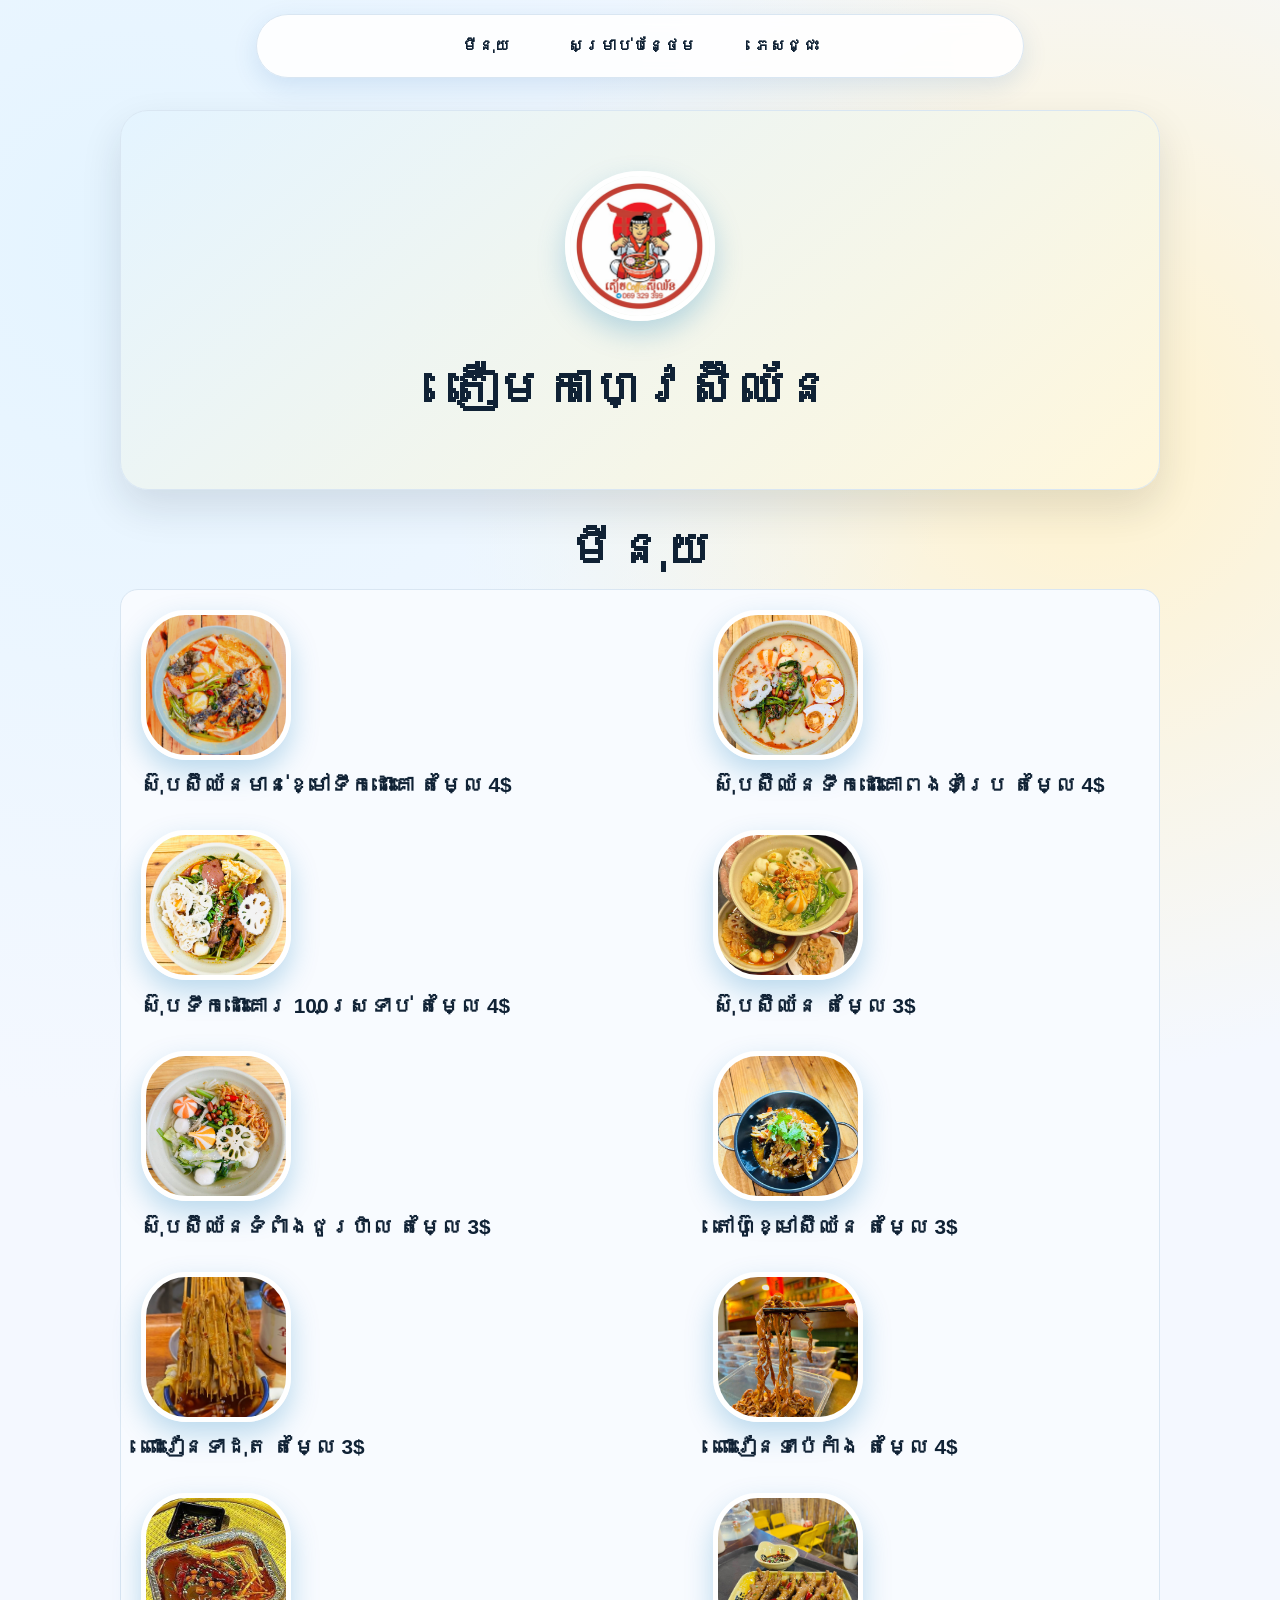
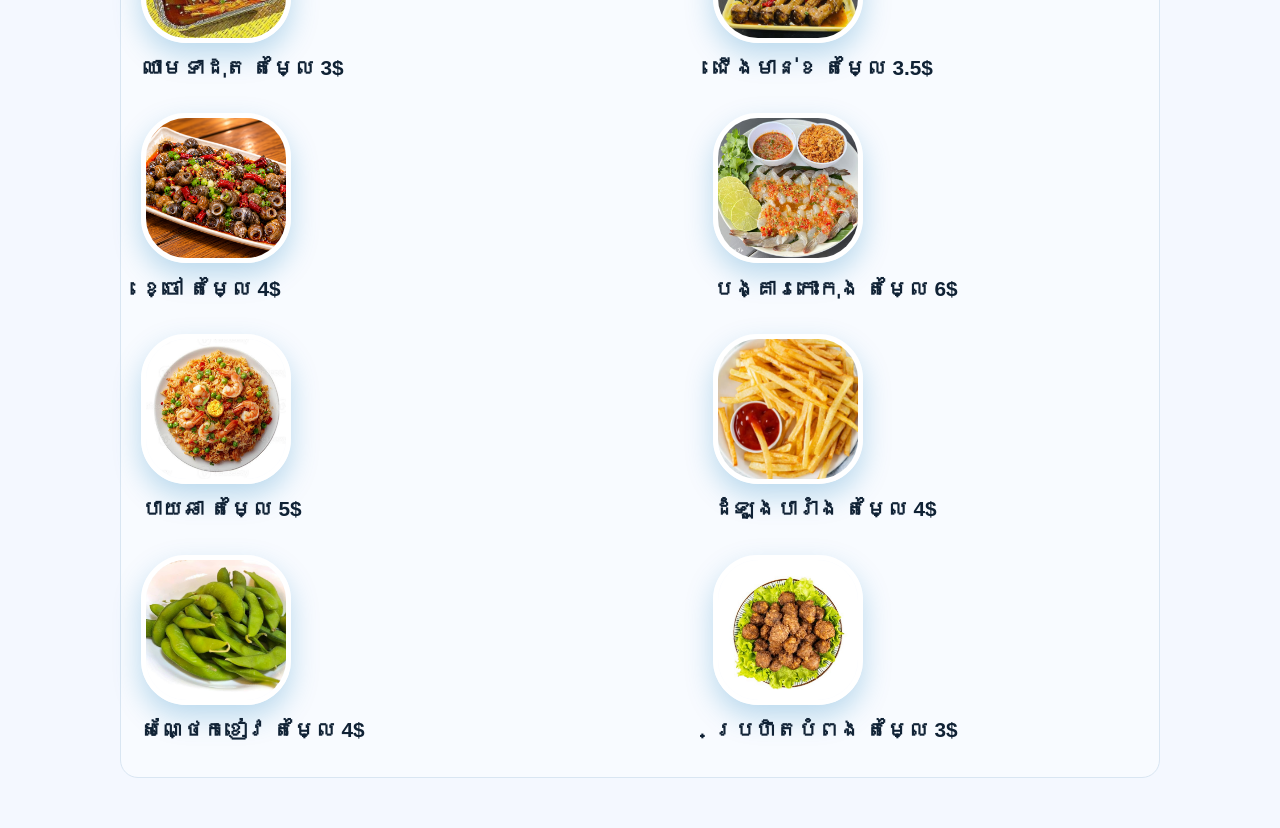
<file: index.html>
<!DOCTYPE html>
<html lang="en">
<head>
    <meta charset="UTF-8">
    <meta name="viewport" content="width=device-width, initial-scale=1.0">
    <title>MENU</title>
    <link rel="stylesheet" href="./index.css" />
    <link rel="preconnect" href="https://fonts.googleapis.com" />
    <link rel="preconnect" href="https://fonts.gstatic.com" crossorigin />
</head>
<body>
    <!-- Navber -->
    <nav class="navbar">
      <a href="./index.html">មីនុយ</a>
      <a href="./add.html">សម្រាប់បន្ថែម</a>
      <a href="./drink.html">ភេសជ្ជះ</a>
    </nav>
    <!-- Main -->
    <main>
        <section id="profile" class="hero">
            <img src="./img/add/logo.JPG" alt="Home" class="profile-img"/>
            <h1>តឿមកាហ្វេស៊ីឈ័ន</h1>
        </section>
        <div>
             <h1 align="center">មីនុយ</h1>
            <div id="food" class="panel">
               
                <div class="food_info">
                    <img src="./img/food/1.JPG" alt="Home" class="profile-img"/>
                    <h3>ស៊ុបស៊ីឈ័នមាន់ខ្មៅទឹកដោះគោ តម្លៃ 4$</h3>
                </div>
                <div class="food_info">
                    <img src="./img/food/2.JPG" alt="Home" class="profile-img"/>
                    <h3>ស៊ុបស៊ីឈ័នទឹកដោះគោពងទាប្រៃ តម្លៃ 4$</h3>
                </div>
                <div class="food_info">
                    <img src="./img/food/cow.jpg" alt="Home" class="profile-img"/>
                    <h3>ស៊ុបទឹកដោះគោរ 100ស្រទាប់ តម្លៃ 4$</h3>
                </div>
                <div class="food_info">
                    <img src="./img/food/sichhuan.JPG" alt="Home" class="profile-img"/>
                    <h3>ស៊ុបស៊ីឈ័ន តម្លៃ 3$</h3>
                </div>
                <div class="food_info">
                    <img src="./img/food/4.JPG" alt="Home" class="profile-img"/>
                    <h3>ស៊ុបស៊ីឈ័នទំពាំងជូរហិល តម្លៃ 3$</h3>
                </div>
                <div class="food_info">
                    <img src="./img/food/5+.JPG" alt="Home" class="profile-img"/>
                    <h3>តៅហ៊ូខ្មៅស៊ីឈ័ន តម្លៃ 3$</h3>
                </div>
                <div class="food_info">
                    <img src="./img/food/៦.JPG" alt="Home" class="profile-img"/>
                    <h3>ពោះវៀនទាដុត តម្លៃ 3$</h3>
                </div>
                <div class="food_info">
                    <img src="./img/food/7.JPG" alt="Home" class="profile-img"/>
                    <h3>ពោះវៀនទាប៉េកាំង តម្លៃ 4$</h3>
                </div>
                <div class="food_info">
                    <img src="./img/food/8.JPG" alt="Home" class="profile-img"/>
                    <h3>ឈាមទាដុត តម្លៃ 3$</h3>
                </div>
                <div class="food_info">
                    <img src="./img/food/foot.JPG" alt="Home" class="profile-img"/>
                    <h3>ជើងមាន់ខ តម្លៃ 3.5$</h3>
                </div>
                <div class="food_info">
                    <img src="./img/food/IMG_6782.PNG" alt="Home" class="profile-img"/>
                    <h3>ខ្ចៅ តម្លៃ 4$</h3>
                </div>
                <div class="food_info">
                    <img src="./img/food/chrimp.jpg" alt="Home" class="profile-img"/>
                    <h3>បង្គារកោះកុង តម្លៃ 6$</h3>
                </div>
                <div class="food_info">
                    <img src="./img/food/fried_rice.jpg" alt="Home" class="profile-img"/>
                    <h3>បាយឆា តម្លៃ 5$</h3>
                </div>
                <div class="food_info">
                    <img src="./img/food/potato.jpg" alt="Home" class="profile-img"/>
                    <h3>ដំឡូងបារាំង តម្លៃ 4$</h3>
                </div>
                <div class="food_info">
                    <img src="./img/food/Green bean.jpg" alt="Home" class="profile-img"/>
                    <h3>សណ្ថែកខៀវ តម្លៃ 4$</h3>
                </div>
                <div class="food_info">
                    <img src="./img/food/fry_meatball.jpg" alt="Home" class="profile-img"/>
                    <h3>ប្រហិតបំពង តម្លៃ 3$</h3>
                </div>
                
                
            </div>
        </div>
    </main>
</body>
</html>
</file>
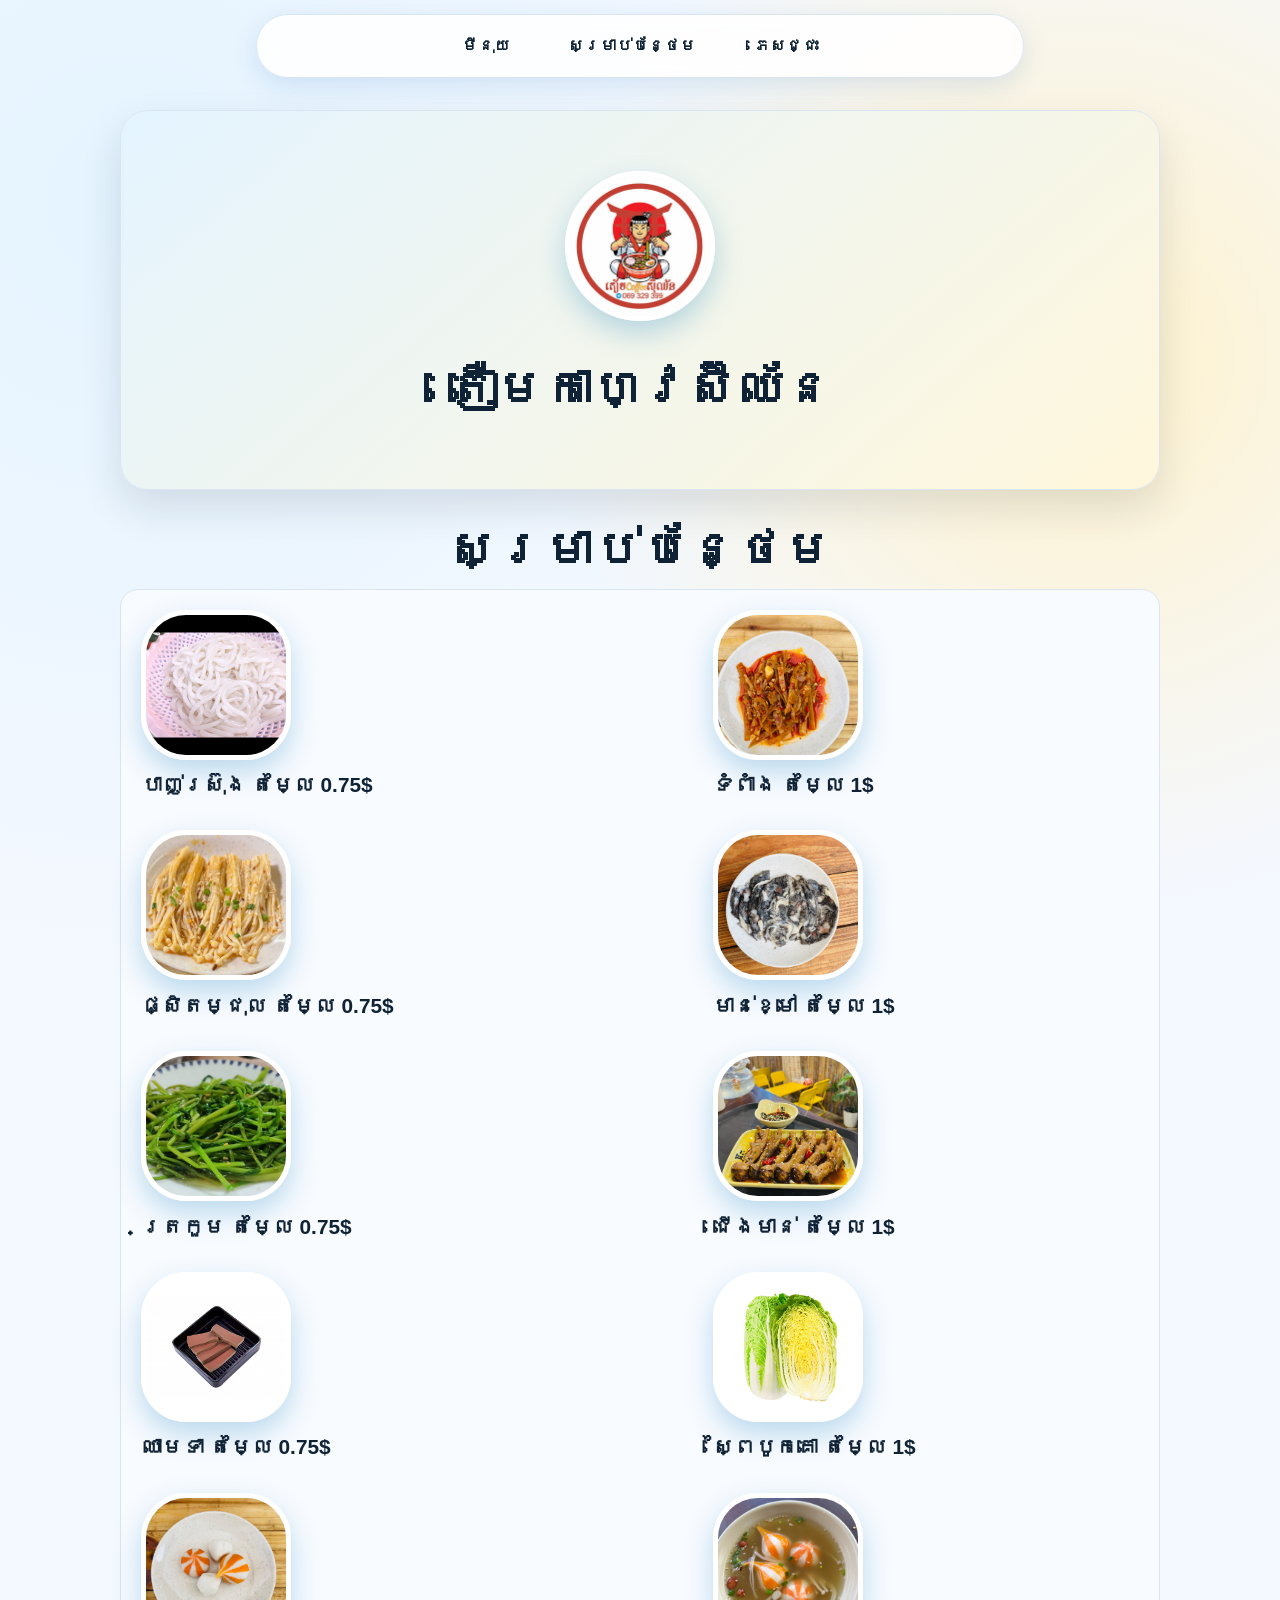
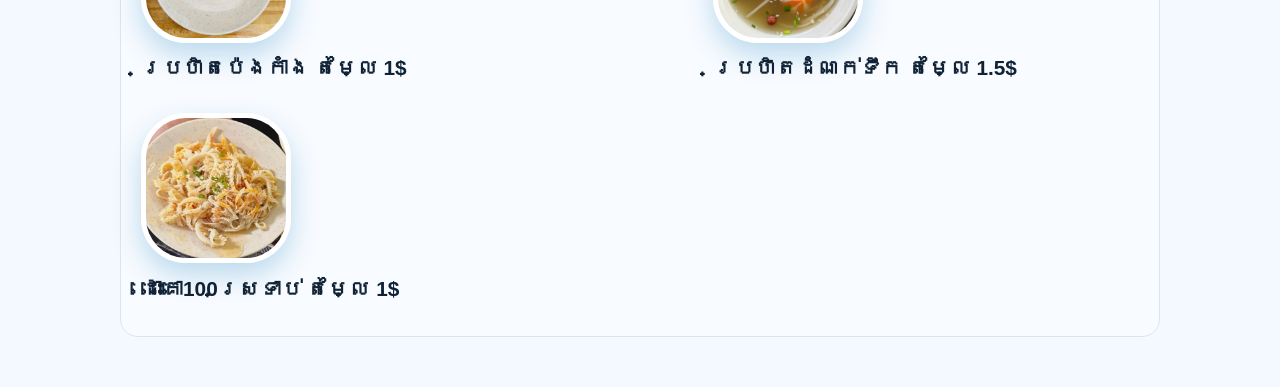
<file: add.html>
<!DOCTYPE html>
<html lang="en">
<head>
    <meta charset="UTF-8">
    <meta name="viewport" content="width=device-width, initial-scale=1.0">
    <title>MENU</title>
    <link rel="stylesheet" href="./add.css" />
    <link rel="preconnect" href="https://fonts.googleapis.com" />
    <link rel="preconnect" href="https://fonts.gstatic.com" crossorigin />
</head>
<body>
    <!-- Navber -->
    <nav class="navbar">
      <a href="./index.html">មីនុយ</a>
      <a href="./add.html">សម្រាប់បន្ថែម</a>
      <a href="./drink.html">ភេសជ្ជះ</a>
    </nav>
    <!-- Main -->
    <main>
        <section id="profile" class="hero">
            <img src="./img/add/logo.JPG" alt="Home" class="profile-img"/>
            <h1>តឿមកាហ្វេស៊ីឈ័ន</h1>
        </section>
        <!-- add -->
         <div >
            <h1 align="center">សម្រាប់បន្ថែម</h1>
            <div id="add" class="panel">
                <div class="add_info">
                <img src="./img/add/បាញ់ស្រ៊ុង.jpg" alt="Home" class="profile-img"/>
                <h3>បាញ់ស្រ៊ុង តម្លៃ 0.75$</h3>
            </div>
            <div class="add_info">
                <img src="./img/add/IMG_0312.JPG" alt="Home" class="profile-img"/>
                <h3>ទំពាំង តម្លៃ 1$</h3>
            </div>
            <div class="add_info">
                <img src="./img/add/IMG_0313.JPG" alt="Home" class="profile-img"/>
                <h3>ផ្សិតម្ជុល តម្លៃ 0.75$</h3>
            </div>
            <div class="add_info">
                <img src="./img/add/IMG_0318.jpg" alt="Home" class="profile-img"/>
                <h3>មាន់ខ្មៅ តម្លៃ 1$</h3>
            </div>
            <div class="add_info">
                <img src="./img/add/ត្រកួន.jpg" alt="Home" class="profile-img"/>
                <h3>ត្រកួម តម្លៃ 0.75$</h3>
            </div>
            <div class="add_info">
                <img src="./img/food/foot.JPG" alt="Home" class="profile-img"/>
                <h3>ជើងមាន់ តម្លៃ 1$</h3>
            </div>
            <div class="add_info">
                <img src="./img/add/31 ឈាមទា ផាក់ឡូវ-20221012113914-530x530.jpg" alt="Home" class="profile-img"/>
                <h3>ឈាមទា តម្លៃ 0.75$</h3>
            </div>
            <div class="add_info">
                <img src="./img/add/ស្ពៃបូកគោ.jpg" alt="Home" class="profile-img"/>
                <h3>ស្ពៃបូកគោ តម្លៃ 1$</h3>
            </div>
            <div class="add_info">
                <img src="./img/add/IMG_0311.JPG" alt="Home" class="profile-img"/>
                <h3>ប្រហិតប៉េងកាំង តម្លៃ 1$</h3>
            </div>
            <div class="add_info">
                <img src="./img/add/IMG_0319.JPG" alt="Home" class="profile-img"/>
                <h3>ប្រហិតដំណក់ទឹក តម្លៃ 1.5$</h3>
            </div>
            <div class="add_info">
                <img src="./img/add/IMG_0317.JPG" alt="Home" class="profile-img"/>
                <h3>ដោះគោ100ស្រទាប់ តម្លៃ 1$</h3>
            </div>
            </div>
        </div>
        
    </main>

</body>
</html>
</file>
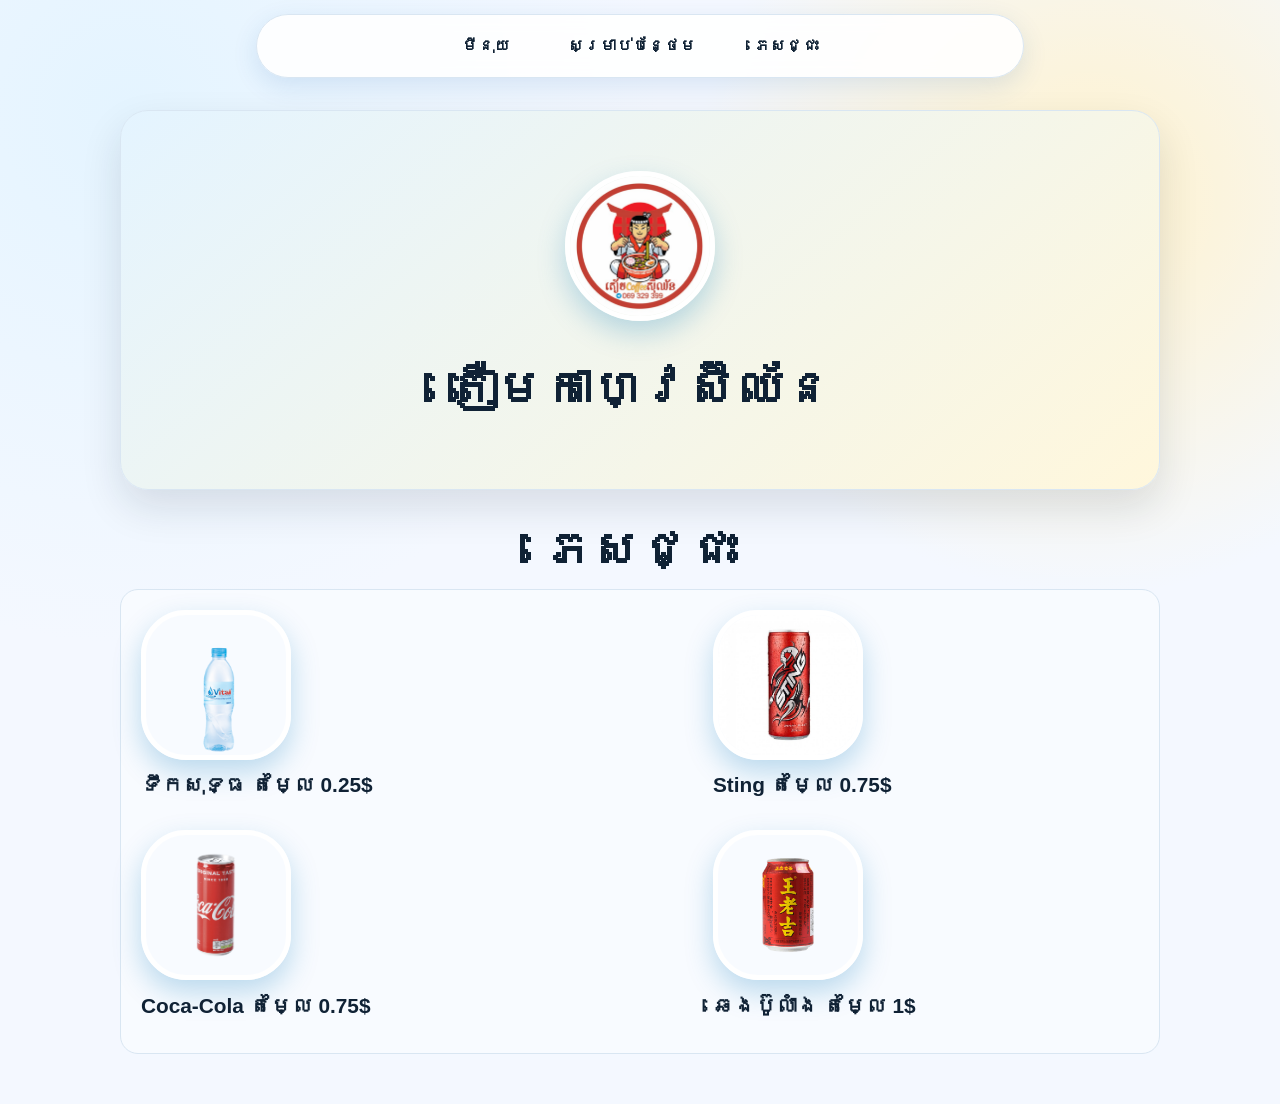
<file: drink.html>
<!DOCTYPE html>
<html lang="en">
<head>
    <meta charset="UTF-8">
    <meta name="viewport" content="width=device-width, initial-scale=1.0">
    <title>MENU</title>
    <link rel="stylesheet" href="./drink.css" />
    <link rel="preconnect" href="https://fonts.googleapis.com" />
    <link rel="preconnect" href="https://fonts.gstatic.com" crossorigin />
</head>
<body>
    <!-- Navber -->
    <nav class="navbar">
      <a href="./index.html">មីនុយ</a>
      <a href="./add.html">សម្រាប់បន្ថែម</a>
      <a href="./drink.html">ភេសជ្ជះ</a>
    </nav>
    <!-- Main -->
    <main>
        <section id="profile" class="hero">
            <img src="./img/add/logo.JPG" alt="Home" class="profile-img"/>
            <h1>តឿមកាហ្វេស៊ីឈ័ន</h1>
        </section>
        <div>
             <h1 align="center">ភេសជ្ជះ</h1>
            <div id="drink" class="panel">
               
                <div class="drink_info">
                    <img src="./img/food/vital.png" alt="Home" class="profile-img"/>
                    <h3>ទឹកសុទ្ធ តម្លៃ 0.25$</h3>
                </div>
                <div class="drink_info">
                    <img src="./img/food/sting.jpg" alt="Home" class="profile-img"/>
                    <h3>Sting តម្លៃ 0.75$</h3>
                </div>
                <div class="drink_info">
                    <img src="./img/food/Coca.png" alt="Home" class="profile-img"/>
                    <h3>Coca-Cola តម្លៃ 0.75$</h3>
                </div>
                <div class="drink_info">
                    <img src="./img/food/ឆេងប៊ូលាំង.png" alt="Home" class="profile-img"/>
                    <h3>ឆេងប៊ូលាំង តម្លៃ 1$</h3>
                </div>
            </div>
        </div>
    </main>
</body>
</html>
</file>
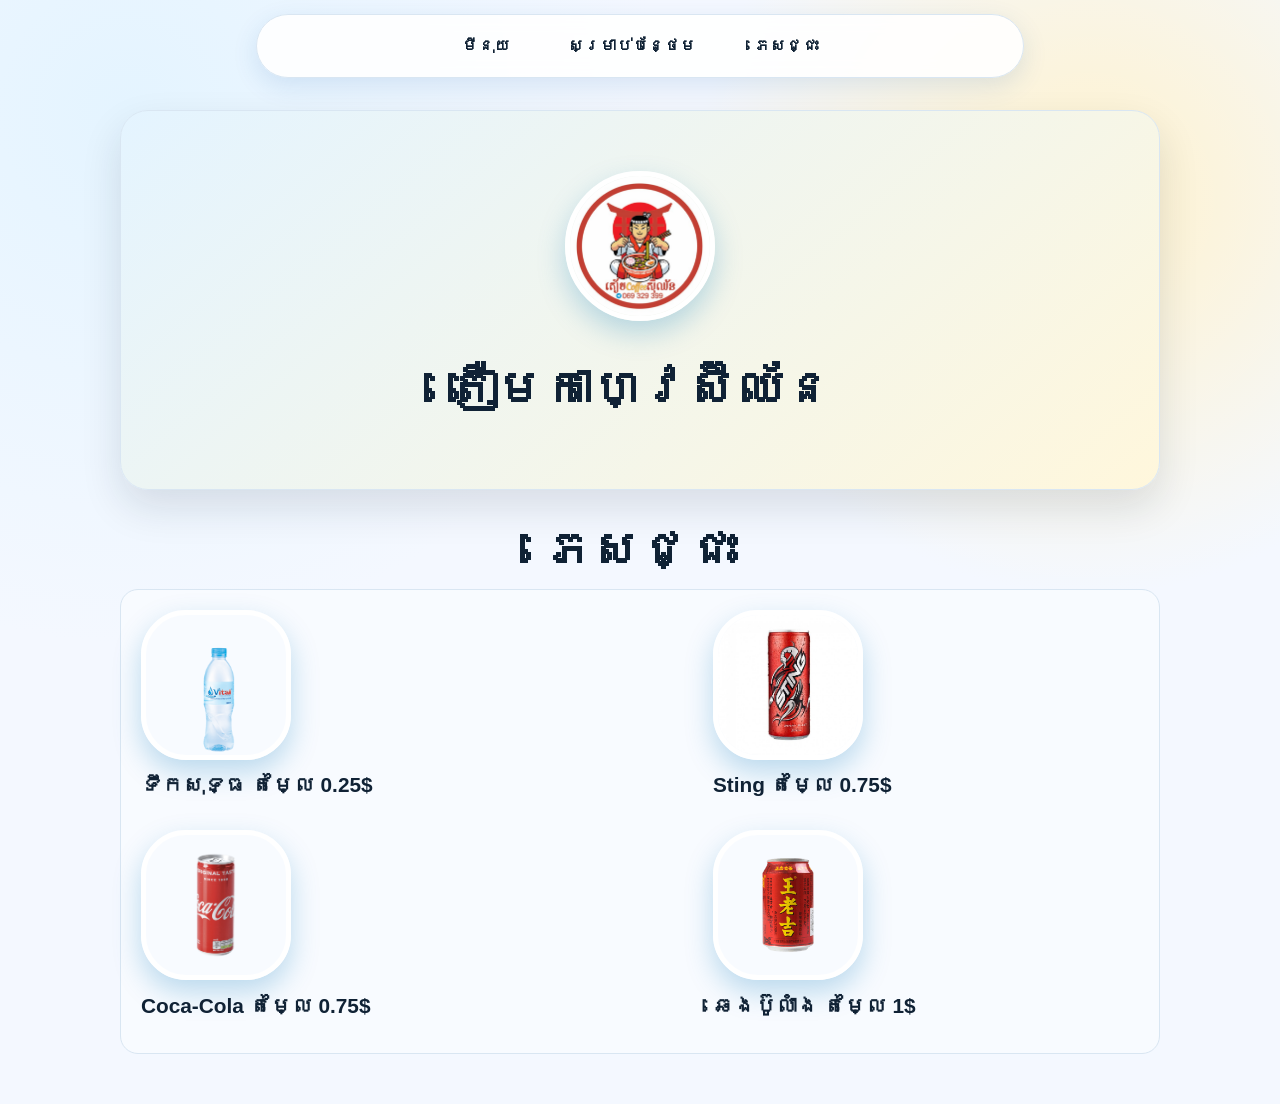
<file: code/drink.html>
<!DOCTYPE html>
<html lang="en">
<head>
    <meta charset="UTF-8">
    <meta name="viewport" content="width=device-width, initial-scale=1.0">
    <title>MENU</title>
    <link rel="stylesheet" href="./drink.css" />
    <link rel="preconnect" href="https://fonts.googleapis.com" />
    <link rel="preconnect" href="https://fonts.gstatic.com" crossorigin />
</head>
<body>
    <!-- Navber -->
    <nav class="navbar">
      <a href="./index.html">មីនុយ</a>
      <a href="./add.html">សម្រាប់បន្ថែម</a>
      <a href="./drink.html">ភេសជ្ជះ</a>
    </nav>
    <!-- Main -->
    <main>
        <section id="profile" class="hero">
            <img src="../img/add/logo.JPG" alt="Home" class="profile-img"/>
            <h1>តឿមកាហ្វេស៊ីឈ័ន</h1>
        </section>
        <div>
             <h1 align="center">ភេសជ្ជះ</h1>
            <div id="drink" class="panel">
               
                <div class="drink_info">
                    <img src="../img/food/vital.png" alt="Home" class="profile-img"/>
                    <h3>ទឹកសុទ្ធ តម្លៃ 0.25$</h3>
                </div>
                <div class="drink_info">
                    <img src="../img/food/sting.jpg" alt="Home" class="profile-img"/>
                    <h3>Sting តម្លៃ 0.75$</h3>
                </div>
                <div class="drink_info">
                    <img src="../img/food/Coca.png" alt="Home" class="profile-img"/>
                    <h3>Coca-Cola តម្លៃ 0.75$</h3>
                </div>
                <div class="drink_info">
                    <img src="../img/food/ឆេងប៊ូលាំង.png" alt="Home" class="profile-img"/>
                    <h3>ឆេងប៊ូលាំង តម្លៃ 1$</h3>
                </div>
            </div>
        </div>
    </main>
</body>
</html>
</file>
<file: index.css>
:root {
  --bg: #f4f8ff;
  --surface: #ffffff;
  --text: #102235;
  --muted: #4a6075;
  --primary: #0077b6;
  --primary-strong: #0353a4;
  --accent: #faae2b;
  --border: #d9e6f2;
  --shadow: 0 18px 40px rgba(16, 34, 53, 0.12);
}

* {
  box-sizing: border-box;
  margin: 0;
  padding: 0;
}

html {
  scroll-behavior: smooth;
}

body {
  font-family: "Poppins", sans-serif;
  color: var(--text);
  background: radial-gradient(circle at 10% 10%, #e4f4ff, transparent 35%),
    radial-gradient(circle at 85% 18%, #fff2cd, transparent 28%), var(--bg);
  line-height: 1.65;
}

main {
  width: min(1040px, 92%);
  margin: 0 auto;
  padding-top: 110px;
  padding-bottom: 50px;
}

.navbar {
  position: fixed;
  top: 14px;
  left: 50%;
  transform: translateX(-50%);
  width: min(980px, 60%);
  padding: 10px;
  display: flex;
  justify-content: center;
  gap: 8px;
  flex-wrap: wrap;
  background: rgba(255, 255, 255, 0.88);
  border: 1px solid var(--border);
  border-radius: 999px;
  backdrop-filter: blur(8px);
  box-shadow: 0 8px 26px rgba(3, 83, 164, 0.12);
  z-index: 1000;
}
.navbar a {
  color: var(--text);
  text-decoration: none;
  font-weight: 600;
  padding: 8px 25px;
  border-radius: 999px;
  transition: all 0.25s ease;
}

.navbar a:hover {
  color: #fff;
  background: var(--primary-strong);
}

.hero {
  text-align: center;
  background: linear-gradient(140deg, #e4f4ff 0%, #fff7dc 100%);
  border: 1px solid var(--border);
  border-radius: 28px;
  box-shadow: var(--shadow);
  padding: 60px 26px;
  animation: fadeUp 0.8s ease both;
}

#profile img {
  width: 150px;
  height: 150px;
  border-radius: 50%;
  object-fit: cover;
  border: 5px solid #fff;
  box-shadow: 0 12px 28px rgba(0, 119, 182, 0.25);
}

h1 {
  margin-top: 20px;
  font-size: clamp(2rem, 4vw, 3rem);
  font-weight: 800;
}
h3 {
  font-size: 1.3rem;
  margin-bottom: 10px;
}
#food {
  align-items: center;
  display:grid;
  grid-template-columns: 1.3fr 1fr;
  gap: 18px;
  background: #f8fbff;
  border: 1px solid var(--border);
  border-radius: 18px;
  padding: 20px;
  transition: transform 0.25s ease, box-shadow 0.25s ease;
}

.food_info img {
  width: 150px;
  height: 150px;
  border-radius: 30%;
  object-fit: cover;
  border: 5px solid #fff;
  box-shadow: 0 12px 28px rgba(0, 119, 182, 0.25);
}



@keyframes fadeUp {
  from {
    opacity: 0;
    transform: translateY(16px);
  }
  to {
    opacity: 1;
    transform: translateY(0);
  }
}

@media (max-width: 900px) {
  .about-grid,
  .food_info {
    grid-template-columns: 1fr;
  }

  
  .food_info img {
    max-height: 280px;
  }
}

@media (max-width: 640px) {
  main {
    width: 98%;
    padding-top: 120px;
  }

  .panel,
  .hero {
    padding: 24px 18px;
    border-radius: 18px;
  }

  .navbar {
    border-radius: 18px;
    justify-content: flex;
    padding: 8px;
    width: 70%;

  }

  .navbar a {
    font-size: 0.9rem;
    padding: 5px 5px;
    
   }
}
</file>
<file: add.css>
:root {
  --bg: #f4f8ff;
  --surface: #ffffff;
  --text: #102235;
  --muted: #4a6075;
  --primary: #0077b6;
  --primary-strong: #0353a4;
  --accent: #faae2b;
  --border: #d9e6f2;
  --shadow: 0 18px 40px rgba(16, 34, 53, 0.12);
}

* {
  box-sizing: border-box;
  margin: 0;
  padding: 0;
}

html {
  scroll-behavior: smooth;
}

body {
  font-family: "Poppins", sans-serif;
  color: var(--text);
  background: radial-gradient(circle at 10% 10%, #e4f4ff, transparent 35%),
    radial-gradient(circle at 85% 18%, #fff2cd, transparent 28%), var(--bg);
  line-height: 1.65;
}

main {
  width: min(1040px, 92%);
  margin: 0 auto;
  padding-top: 110px;
  padding-bottom: 50px;
}

.navbar {
  position: fixed;
  top: 14px;
  left: 50%;
  transform: translateX(-50%);
  width: min(980px, 60%);
  padding: 10px;
  display: flex;
  justify-content: center;
  gap: 8px;
  flex-wrap: wrap;
  background: rgba(255, 255, 255, 0.88);
  border: 1px solid var(--border);
  border-radius: 999px;
  backdrop-filter: blur(8px);
  box-shadow: 0 8px 26px rgba(3, 83, 164, 0.12);
  z-index: 1000;
}
.navbar a {
  color: var(--text);
  text-decoration: none;
  font-weight: 600;
  padding: 8px 25px;
  border-radius: 999px;
  transition: all 0.25s ease;
}

.navbar a:hover {
  color: #fff;
  background: var(--primary-strong);
}

.hero {
  text-align: center;
  background: linear-gradient(140deg, #e4f4ff 0%, #fff7dc 100%);
  border: 1px solid var(--border);
  border-radius: 28px;
  box-shadow: var(--shadow);
  padding: 60px 26px;
  animation: fadeUp 0.8s ease both;
}

#profile img {
  width: 150px;
  height: 150px;
  border-radius: 50%;
  object-fit: cover;
  border: 5px solid #fff;
  box-shadow: 0 12px 28px rgba(0, 119, 182, 0.25);
}

h1 {
  margin-top: 20px;
  font-size: clamp(2rem, 4vw, 3rem);
  font-weight: 800;
}
h3 {
  font-size: 1.3rem;
  margin-bottom: 10px;
}
#add {
  align-items: center;
  display:grid;
  grid-template-columns: 1.3fr 1fr;
  gap: 18px;
  background: #f8fbff;
  border: 1px solid var(--border);
  border-radius: 18px;
  padding: 20px;
  transition: transform 0.25s ease, box-shadow 0.25s ease;
}

.add_info img {
  width: 150px;
  height: 150px;
  border-radius: 30%;
  object-fit: cover;
  border: 5px solid #fff;
  box-shadow: 0 12px 28px rgba(0, 119, 182, 0.25);
}



@keyframes fadeUp {
  from {
    opacity: 0;
    transform: translateY(16px);
  }
  to {
    opacity: 1;
    transform: translateY(0);
  }
}

@media (max-width: 900px) {
  .about-grid,
  .add {
    grid-template-columns: 1fr;
  }

  
  .add_info img {
    max-height: 280px;
  }
}

@media (max-width: 640px) {
  main {
    width: 98%;
    padding-top: 120px;
  }

  .panel,
  .hero {
    padding: 24px 18px;
    border-radius: 18px;
  }

  .navbar {
    border-radius: 18px;
    justify-content: flex;
    padding: 8px;
    width: 70%;

  }

  .navbar a {
    font-size: 0.9rem;
    padding: 5px 5px;
    
   }
}
</file>
<file: drink.css>
:root {
  --bg: #f4f8ff;
  --surface: #ffffff;
  --text: #102235;
  --muted: #4a6075;
  --primary: #0077b6;
  --primary-strong: #0353a4;
  --accent: #faae2b;
  --border: #d9e6f2;
  --shadow: 0 18px 40px rgba(16, 34, 53, 0.12);
}

* {
  box-sizing: border-box;
  margin: 0;
  padding: 0;
}

html {
  scroll-behavior: smooth;
}

body {
  font-family: "Poppins", sans-serif;
  color: var(--text);
  background: radial-gradient(circle at 10% 10%, #e4f4ff, transparent 35%),
    radial-gradient(circle at 85% 18%, #fff2cd, transparent 28%), var(--bg);
  line-height: 1.65;
}

main {
  width: min(1040px, 92%);
  margin: 0 auto;
  padding-top: 110px;
  padding-bottom: 50px;
}

.navbar {
  position: fixed;
  top: 14px;
  left: 50%;
  transform: translateX(-50%);
  width: min(980px, 60%);
  padding: 10px;
  display: flex;
  justify-content: center;
  gap: 8px;
  flex-wrap: wrap;
  background: rgba(255, 255, 255, 0.88);
  border: 1px solid var(--border);
  border-radius: 999px;
  backdrop-filter: blur(8px);
  box-shadow: 0 8px 26px rgba(3, 83, 164, 0.12);
  z-index: 1000;
}
.navbar a {
  color: var(--text);
  text-decoration: none;
  font-weight: 600;
  padding: 8px 25px;
  border-radius: 999px;
  transition: all 0.25s ease;
}

.navbar a:hover {
  color: #fff;
  background: var(--primary-strong);
}

.hero {
  text-align: center;
  background: linear-gradient(140deg, #e4f4ff 0%, #fff7dc 100%);
  border: 1px solid var(--border);
  border-radius: 28px;
  box-shadow: var(--shadow);
  padding: 60px 26px;
  animation: fadeUp 0.8s ease both;
}

#profile img {
  width: 150px;
  height: 150px;
  border-radius: 50%;
  object-fit: cover;
  border: 5px solid #fff;
  box-shadow: 0 12px 28px rgba(0, 119, 182, 0.25);
}

h1 {
  margin-top: 20px;
  font-size: clamp(2rem, 4vw, 3rem);
  font-weight: 800;
}
h3 {
  font-size: 1.3rem;
  margin-bottom: 10px;
}
#drink {
  align-items: center;
  display:grid;
  grid-template-columns: 1.3fr 1fr;
  gap: 18px;
  background: #f8fbff;
  border: 1px solid var(--border);
  border-radius: 18px;
  padding: 20px;
  transition: transform 0.25s ease, box-shadow 0.25s ease;
}

.drink_info img {
  width: 150px;
  height: 150px;
  border-radius: 30%;
  object-fit: cover;
  border: 5px solid #fff;
  box-shadow: 0 12px 28px rgba(0, 119, 182, 0.25);
}



@keyframes fadeUp {
  from {
    opacity: 0;
    transform: translateY(16px);
  }
  to {
    opacity: 1;
    transform: translateY(0);
  }
}

@media (max-width: 900px) {
  .about-grid,
  .drink {
    grid-template-columns: 1fr;
  }

  
  .drink_info img {
    max-height: 280px;
  }
}

@media (max-width: 640px) {
  main {
    width: 98%;
    padding-top: 120px;
  }

  .panel,
  .hero {
    padding: 24px 18px;
    border-radius: 18px;
  }

  .navbar {
    border-radius: 18px;
    justify-content: flex;
    padding: 8px;
    width: 70%;

  }

  .navbar a {
    font-size: 0.9rem;
    padding: 5px 5px;
    
   }
}
</file>
<file: code/drink.css>
:root {
  --bg: #f4f8ff;
  --surface: #ffffff;
  --text: #102235;
  --muted: #4a6075;
  --primary: #0077b6;
  --primary-strong: #0353a4;
  --accent: #faae2b;
  --border: #d9e6f2;
  --shadow: 0 18px 40px rgba(16, 34, 53, 0.12);
}

* {
  box-sizing: border-box;
  margin: 0;
  padding: 0;
}

html {
  scroll-behavior: smooth;
}

body {
  font-family: "Poppins", sans-serif;
  color: var(--text);
  background: radial-gradient(circle at 10% 10%, #e4f4ff, transparent 35%),
    radial-gradient(circle at 85% 18%, #fff2cd, transparent 28%), var(--bg);
  line-height: 1.65;
}

main {
  width: min(1040px, 92%);
  margin: 0 auto;
  padding-top: 110px;
  padding-bottom: 50px;
}

.navbar {
  position: fixed;
  top: 14px;
  left: 50%;
  transform: translateX(-50%);
  width: min(980px, 60%);
  padding: 10px;
  display: flex;
  justify-content: center;
  gap: 8px;
  flex-wrap: wrap;
  background: rgba(255, 255, 255, 0.88);
  border: 1px solid var(--border);
  border-radius: 999px;
  backdrop-filter: blur(8px);
  box-shadow: 0 8px 26px rgba(3, 83, 164, 0.12);
  z-index: 1000;
}
.navbar a {
  color: var(--text);
  text-decoration: none;
  font-weight: 600;
  padding: 8px 25px;
  border-radius: 999px;
  transition: all 0.25s ease;
}

.navbar a:hover {
  color: #fff;
  background: var(--primary-strong);
}

.hero {
  text-align: center;
  background: linear-gradient(140deg, #e4f4ff 0%, #fff7dc 100%);
  border: 1px solid var(--border);
  border-radius: 28px;
  box-shadow: var(--shadow);
  padding: 60px 26px;
  animation: fadeUp 0.8s ease both;
}

#profile img {
  width: 150px;
  height: 150px;
  border-radius: 50%;
  object-fit: cover;
  border: 5px solid #fff;
  box-shadow: 0 12px 28px rgba(0, 119, 182, 0.25);
}

h1 {
  margin-top: 20px;
  font-size: clamp(2rem, 4vw, 3rem);
  font-weight: 800;
}
h3 {
  font-size: 1.3rem;
  margin-bottom: 10px;
}
#drink {
  align-items: center;
  display:grid;
  grid-template-columns: 1.3fr 1fr;
  gap: 18px;
  background: #f8fbff;
  border: 1px solid var(--border);
  border-radius: 18px;
  padding: 20px;
  transition: transform 0.25s ease, box-shadow 0.25s ease;
}

.drink_info img {
  width: 150px;
  height: 150px;
  border-radius: 30%;
  object-fit: cover;
  border: 5px solid #fff;
  box-shadow: 0 12px 28px rgba(0, 119, 182, 0.25);
}



@keyframes fadeUp {
  from {
    opacity: 0;
    transform: translateY(16px);
  }
  to {
    opacity: 1;
    transform: translateY(0);
  }
}

@media (max-width: 900px) {
  .about-grid,
  .drink {
    grid-template-columns: 1fr;
  }

  
  .drink_info img {
    max-height: 280px;
  }
}

@media (max-width: 640px) {
  main {
    width: 98%;
    padding-top: 120px;
  }

  .panel,
  .hero {
    padding: 24px 18px;
    border-radius: 18px;
  }

  .navbar {
    border-radius: 18px;
    justify-content: flex;
    padding: 8px;
    width: 70%;

  }

  .navbar a {
    font-size: 0.9rem;
    padding: 5px 5px;
    
   }
}
</file>
